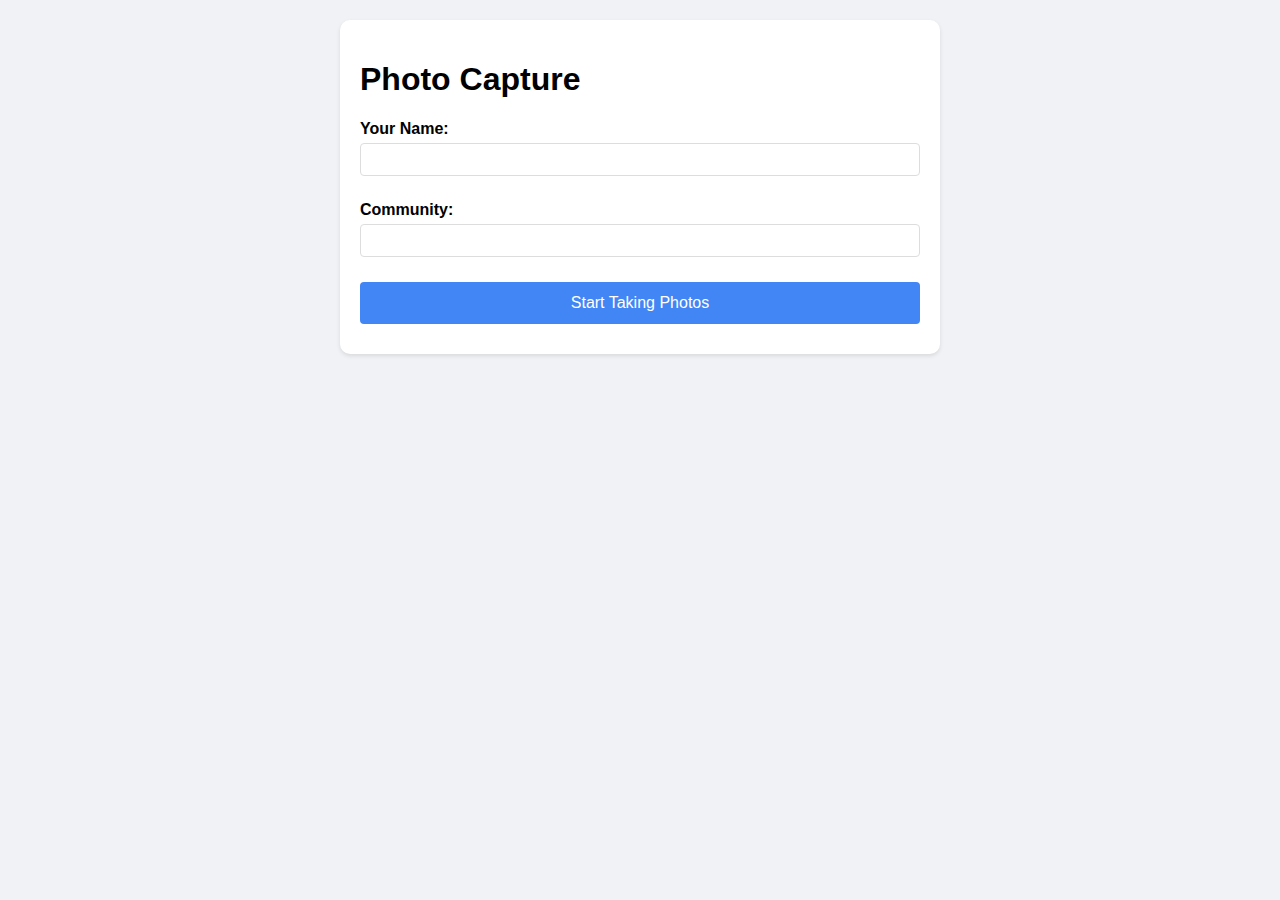
<file: index.html>
<!DOCTYPE html>
<html lang="en">
<head>
    <meta charset="UTF-8">
    <meta name="viewport" content="width=device-width, initial-scale=1.0">
    <title>Photo Capture</title>
    <style>
        body {
            font-family: Arial, sans-serif;
            max-width: 600px;
            margin: 0 auto;
            padding: 20px;
            background: #f0f2f5;
        }
        .container {
            background: white;
            padding: 20px;
            border-radius: 10px;
            box-shadow: 0 2px 4px rgba(0,0,0,0.1);
        }
        .form-group {
            margin-bottom: 15px;
        }
        label {
            display: block;
            margin-bottom: 5px;
            font-weight: bold;
        }
        input, select {
            width: 100%;
            padding: 8px;
            margin-bottom: 10px;
            border: 1px solid #ddd;
            border-radius: 4px;
            box-sizing: border-box;
        }
        .camera-button, .change-info-button {
            background: #4285f4;
            color: white;
            padding: 12px 20px;
            border: none;
            border-radius: 4px;
            cursor: pointer;
            width: 100%;
            font-size: 16px;
            margin-bottom: 10px;
        }
        .change-info-button {
            background: #34a853;
        }
        .camera-button:hover {
            background: #3367d6;
        }
        .change-info-button:hover {
            background: #2d8745;
        }
        #preview {
            width: 100%;
            max-width: 300px;
            display: none;
            margin: 10px 0;
        }



.loading {
    display: none;
    text-align: center;
    margin: 10px 0;
    padding: 15px;
    background: #e3f2fd;
    border-radius: 4px;
    font-weight: bold;
    color: #1976d2;
}


        
        #photoInput {
            display: none;
        }
        .info-display {
            background: #f8f9fa;
            padding: 10px;
            border-radius: 4px;
            margin-bottom: 15px;
        }
        .form-container {
            display: none;
        }
        .form-container.show {
            display: block;
        }
    </style>
</head>
<body>
    <div class="container">
        <h1>Photo Capture</h1>
        
        <!-- Current Info Display -->
        <div class="info-display" id="currentInfo" style="display: none;">
            <strong>Current User:</strong> <span id="displayUsername"></span><br>
            <strong>Community:</strong> <span id="displayCommunity"></span>
            <button class="change-info-button" onclick="showForm()">Change Info</button>
        </div>

        <!-- Form Container -->
        <div id="formContainer" class="form-container show">
            <div class="form-group">
                <label for="username">Your Name:</label>
                <input type="text" id="username" required>
            </div>
            <div class="form-group">
                <label for="community">Community:</label>
                <input type="text" id="community" required>
            </div>
            <button class="camera-button" onclick="saveUserInfo()">Start Taking Photos</button>
        </div>

        <!-- Photo Capture Section -->
        <div id="photoSection" style="display: none;">
            <input type="file" id="photoInput" accept="image/*" capture="environment">
            <button class="camera-button" onclick="document.getElementById('photoInput').click()">Take Photo</button>
            <img id="preview" alt="Preview">
            <div class="loading">Uploading photo...</div>
        </div>
    </div>

    <script>
        const SCRIPT_URL = 'https://script.google.com/macros/s/AKfycbx9F2SIZ2FVg_HH98-3B-Q8EvbKM2IooNYtiQgonJ_jQRdqQTeNvb_77x55GW5ERFVrsg/exec';
        let photoData = null;
        let currentPosition = null;

        // Check for saved user info on load
        document.addEventListener('DOMContentLoaded', function() {
            const savedUsername = localStorage.getItem('username');
            const savedCommunity = localStorage.getItem('community');
            
            if (savedUsername && savedCommunity) {
                document.getElementById('username').value = savedUsername;
                document.getElementById('community').value = savedCommunity;
                showPhotoSection();
            }
        });

        // Get location permission early
        navigator.geolocation.getCurrentPosition(pos => {
            currentPosition = {
                latitude: pos.coords.latitude,
                longitude: pos.coords.longitude
            };
            console.log("Location acquired:", currentPosition);
        }, err => {
            console.error("Location error:", err);
            alert("Please enable location services to use this app");
        });

        function saveUserInfo() {
            const username = document.getElementById('username').value;
            const community = document.getElementById('community').value;

            if (!username || !community) {
                alert('Please fill in all fields');
                return;
            }

            localStorage.setItem('username', username);
            localStorage.setItem('community', community);
            showPhotoSection();
        }

        function showPhotoSection() {
            const username = localStorage.getItem('username');
            const community = localStorage.getItem('community');
            
            document.getElementById('displayUsername').textContent = username;
            document.getElementById('displayCommunity').textContent = community;
            
            document.getElementById('formContainer').style.display = 'none';
            document.getElementById('currentInfo').style.display = 'block';
            document.getElementById('photoSection').style.display = 'block';
        }

        function showForm() {
            document.getElementById('formContainer').style.display = 'block';
            document.getElementById('currentInfo').style.display = 'none';
            document.getElementById('photoSection').style.display = 'none';
        }

        document.getElementById('photoInput').addEventListener('change', function(e) {
            if (e.target.files && e.target.files[0]) {
                const reader = new FileReader();
                
                reader.onload = function(e) {
                    photoData = e.target.result;
                    document.getElementById('preview').src = photoData;
                    document.getElementById('preview').style.display = 'block';
                    uploadData();
                };
                
                reader.readAsDataURL(e.target.files[0]);
            }
        });

function compressImage(base64, maxWidth = 1024) {
    return new Promise((resolve) => {
        const img = new Image();
        img.src = base64;
        img.onload = () => {
            const canvas = document.createElement('canvas');
            const scale = maxWidth / img.width;
            canvas.width = img.width * scale;
            canvas.height = img.height * scale;
            const ctx = canvas.getContext('2d');
            ctx.drawImage(img, 0, 0, canvas.width, canvas.height);
            resolve(canvas.toDataURL('image/jpeg', 0.6)); // Compress to 60% quality
        };
    });
}




        


async function uploadData() {
    if (!photoData || !currentPosition) {
        alert('Please ensure camera and location access are enabled');
        return;
    }

    const username = localStorage.getItem('username');
    const community = localStorage.getItem('community');

    if (!username || !community) {
        alert('Please fill in your information first');
        showForm();
        return;
    }

    document.querySelector('.loading').style.display = 'block';
    
    // Compress image before upload
    const compressedPhoto = await compressImage(photoData);
    console.log("Original size:", photoData.length, "Compressed size:", compressedPhoto.length);

    // Create form data
    const formData = new URLSearchParams();
    formData.append('username', username);
    formData.append('community', community);
    formData.append('latitude', currentPosition.latitude);
    formData.append('longitude', currentPosition.longitude);
    formData.append('photo', compressedPhoto);

    return new Promise((resolve, reject) => {
        const xhr = new XMLHttpRequest();
        xhr.open('POST', SCRIPT_URL, true);
        xhr.setRequestHeader('Content-Type', 'application/x-www-form-urlencoded');

        xhr.upload.onprogress = (event) => {
            if (event.lengthComputable) {
                const percentComplete = (event.loaded / event.total) * 100;
                document.querySelector('.loading').textContent = 
                    `Uploading: ${percentComplete.toFixed(1)}%`;
            }
        };

        xhr.onload = () => {
            if (xhr.status === 200) {
                document.getElementById('preview').style.display = 'none';
                document.getElementById('photoInput').value = '';
                photoData = null;
                alert('Photo uploaded successfully!');
                resolve();
            } else {
                reject(new Error('Upload failed'));
            }
            document.querySelector('.loading').style.display = 'none';
            document.querySelector('.loading').textContent = 'Uploading...';
        };

        xhr.onerror = () => {
            reject(new Error('Network error'));
            document.querySelector('.loading').style.display = 'none';
            document.querySelector('.loading').textContent = 'Uploading...';
        };

        xhr.send(formData);
    });
}





        
    </script>
</body>
</html>
</file>
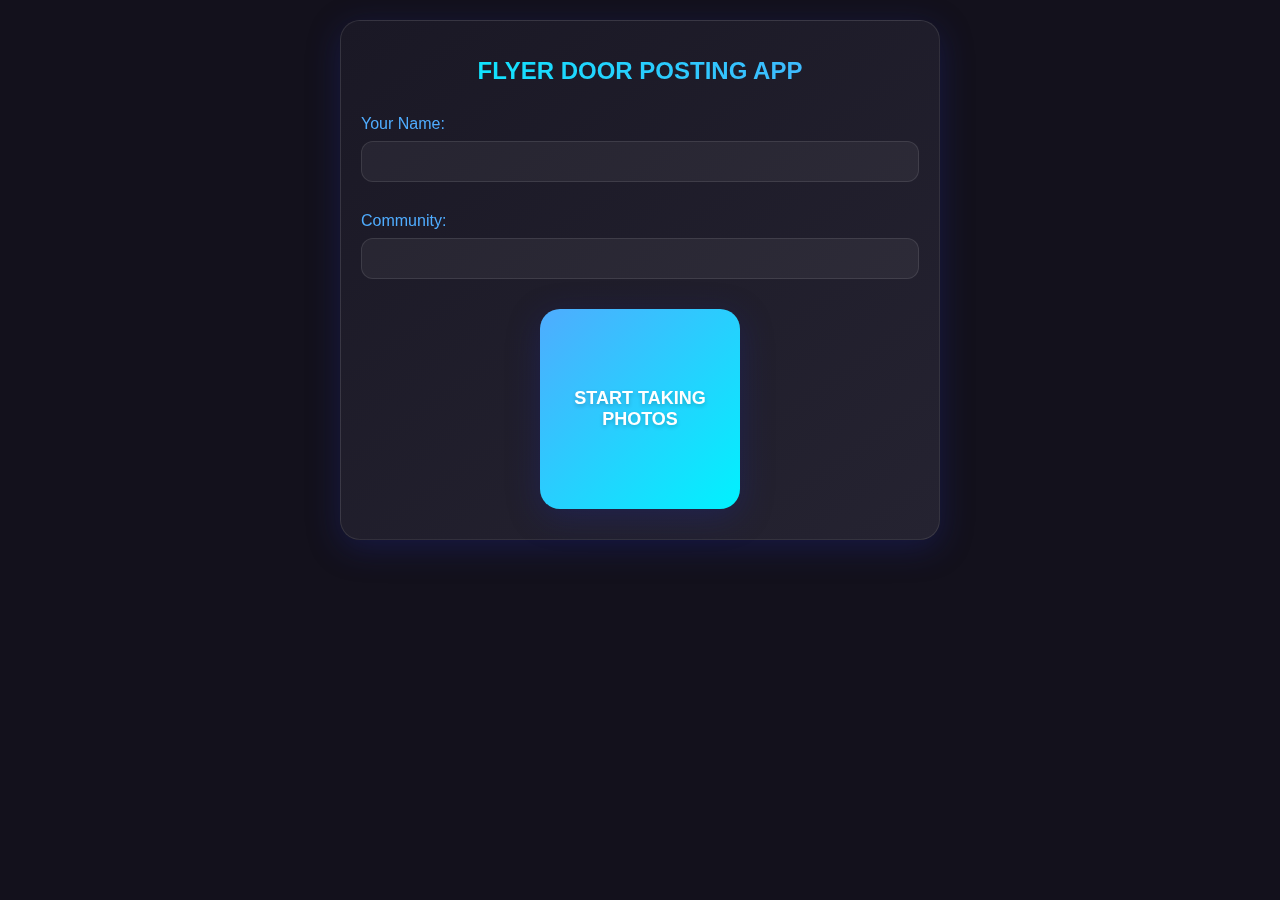
<file: index_OLD.html>
<!DOCTYPE html>
<html lang="en">
<head>
    <meta charset="UTF-8">
    <meta name="viewport" content="width=device-width, initial-scale=1.0">
    <meta http-equiv="Cache-Control" content="no-cache, no-store, must-revalidate">
    <meta http-equiv="Pragma" content="no-cache">
    <meta http-equiv="Expires" content="0">
    <title>FLYER DOOR POSTING APP</title>
    <style>
        /* Previous styles remain the same */
        body {
            font-family: 'Segoe UI', 'Roboto', sans-serif;
            max-width: 600px;
            margin: 0 auto;
            padding: 20px;
            background: #13111C;
            color: #fff;
        }
        .container {
            background: linear-gradient(145deg, #1a1825, #252331);
            padding: 20px;
            border-radius: 20px;
            box-shadow: 0 8px 32px 0 rgba(31, 38, 135, 0.37);
            border: 1px solid rgba(255, 255, 255, 0.1);
            backdrop-filter: blur(4px);
        }
        h1 {
            text-align: center;
            background: linear-gradient(90deg, #00f2fe, #4facfe);
            -webkit-background-clip: text;
            background-clip: text;
            color: transparent;
            font-size: 24px;
            margin-bottom: 30px;
        }
        .form-group {
            margin-bottom: 20px;
        }
        label {
            display: block;
            margin-bottom: 8px;
            font-weight: 500;
            color: #4facfe;
        }
        input, select {
            width: 100%;
            padding: 12px;
            margin-bottom: 10px;
            border: 1px solid rgba(255, 255, 255, 0.1);
            border-radius: 12px;
            box-sizing: border-box;
            background: rgba(255, 255, 255, 0.05);
            color: #fff;
            transition: all 0.3s ease;
        }
        input:focus {
            outline: none;
            border-color: #4facfe;
            box-shadow: 0 0 15px rgba(79, 172, 254, 0.3);
        }
        .camera-button {
            background: linear-gradient(135deg, #4facfe 0%, #00f2fe 100%);
            color: white;
            padding: 20px;
            border: none;
            border-radius: 20px;
            cursor: pointer;
            width: 200px;
            height: 200px;
            font-size: 18px;
            margin: 10px auto;
            display: block;
            aspect-ratio: 1;
            transition: all 0.3s ease;
            text-transform: uppercase;
            font-weight: bold;
            text-shadow: 0 2px 4px rgba(0,0,0,0.2);
            box-shadow: 0 8px 32px 0 rgba(31, 38, 135, 0.37);
        }
        .info-display {
            background: rgba(255, 255, 255, 0.05);
            padding: 15px;
            border-radius: 12px;
            margin-bottom: 20px;
            border: 1px solid rgba(255, 255, 255, 0.1);
            display: flex;
            align-items: center;
            gap: 20px;
        }
        .info-text {
            flex: 1;
            line-height: 1.6;
        }
        .change-info-button {
            background: linear-gradient(135deg, #00f2fe 0%, #4facfe 100%);
            color: white;
            padding: 8px 16px;
            border: none;
            border-radius: 8px;
            cursor: pointer;
            font-size: 14px;
            white-space: nowrap;
            transition: all 0.3s ease;
            text-transform: uppercase;
            font-weight: bold;
            text-shadow: 0 2px 4px rgba(0,0,0,0.2);
            box-shadow: 0 4px 16px 0 rgba(31, 38, 135, 0.37);
            height: fit-content;
            min-width: fit-content;
        }
        .camera-button:hover, .change-info-button:hover {
            transform: translateY(-2px);
            box-shadow: 0 12px 40px 0 rgba(31, 38, 135, 0.47);
        }
        #preview {
            width: 100%;
            max-width: 300px;
            display: none;
            margin: 10px auto;
            border-radius: 15px;
            box-shadow: 0 8px 32px 0 rgba(31, 38, 135, 0.37);
        }
        .loading {
            display: none;
            text-align: center;
            margin: 15px 0;
            padding: 15px;
            background: rgba(79, 172, 254, 0.1);
            border-radius: 12px;
            font-weight: bold;
            color: #4facfe;
            border: 1px solid rgba(79, 172, 254, 0.2);
        }
        #photoInput {
            display: none;
        }
        .form-container {
            display: none;
        }
        .form-container.show {
            display: block;
        }
        #photoSection .camera-button {
            font-size: 28px;
            background: linear-gradient(135deg, #4facfe 0%, #00f2fe 100%);
            width: 250px;
            height: 250px;
            animation: pulse 2s infinite;
        }
        @keyframes pulse {
            0% {
                box-shadow: 0 0 0 0 rgba(79, 172, 254, 0.4);
            }
            70% {
                box-shadow: 0 0 0 20px rgba(79, 172, 254, 0);
            }
            100% {
                box-shadow: 0 0 0 0 rgba(79, 172, 254, 0);
            }
        }
        .stats {
            color: #4facfe;
            font-size: 14px;
            margin-top: 8px;
            opacity: 0.8;
        }
        strong {
            color: #4facfe;
        }
    </style>
</head>
<body>
    <div class="container">
        <h1>FLYER DOOR POSTING APP</h1>
        
        <div class="info-display" id="currentInfo" style="display: none;">
            <div class="info-text">
                <strong>Current User:</strong> <span id="displayUsername"></span><br>
                <strong>Community:</strong> <span id="displayCommunity"></span>
                <div class="stats">
                    <span id="uploadCount">0</span> photos uploaded today
                    <br>
                    Session started: <span id="sessionTime"></span>
                </div>
            </div>
            <button class="change-info-button" onclick="showForm()">Change Info</button>
        </div>

        <div id="formContainer" class="form-container show">
            <div class="form-group">
                <label for="username">Your Name:</label>
                <input type="text" id="username" required>
            </div>
            <div class="form-group">
                <label for="community">Community:</label>
                <input type="text" id="community" required>
            </div>
            <button class="camera-button" onclick="saveUserInfo()">Start Taking Photos</button>
        </div>

        <div id="photoSection" style="display: none;">
            <input type="file" id="photoInput" accept="image/*" capture="environment">
            <button class="camera-button" onclick="document.getElementById('photoInput').click()">TAKE PICTURE</button>
            <img id="preview" alt="Preview">
            <div class="loading">Uploading photo...</div>
        </div>
    </div>

    <script>
        const SCRIPT_URL = 'https://script.google.com/macros/s/AKfycbx9F2SIZ2FVg_HH98-3B-Q8EvbKM2IooNYtiQgonJ_jQRdqQTeNvb_77x55GW5ERFVrsg/exec';
        let photoData = null;
        let currentPosition = null;
        let uploadCount = 0;
        let sessionStartTime = null;

        document.addEventListener('DOMContentLoaded', function() {
            const savedUsername = localStorage.getItem('username');
            const savedCommunity = localStorage.getItem('community');
            
            if (savedUsername && savedCommunity) {
                document.getElementById('username').value = savedUsername;
                document.getElementById('community').value = savedCommunity;
                showPhotoSection();
            }
        });

        navigator.geolocation.getCurrentPosition(pos => {
            currentPosition = {
                latitude: pos.coords.latitude,
                longitude: pos.coords.longitude
            };
            console.log("Location acquired:", currentPosition);
        }, err => {
            console.error("Location error:", err);
            alert("Please enable location services to use this app");
        });

        function saveUserInfo() {
            const username = document.getElementById('username').value;
            const community = document.getElementById('community').value;

            if (!username || !community) {
                alert('Please fill in all fields');
                return;
            }

            localStorage.setItem('username', username);
            localStorage.setItem('community', community);
            showPhotoSection();
        }

        function showPhotoSection() {
            const username = localStorage.getItem('username');
            const community = localStorage.getItem('community');
            const currentDate = new Date().toLocaleDateString();
            
            // Check if this is a new session or community changed
            const lastSessionDate = localStorage.getItem('sessionDate');
            const lastCommunity = localStorage.getItem('lastCommunity');
            
            if (lastSessionDate !== currentDate || lastCommunity !== community) {
                // Reset counter for new day or different community
                uploadCount = 0;
                sessionStartTime = new Date();
                localStorage.setItem('sessionDate', currentDate);
                localStorage.setItem('lastCommunity', community);
                localStorage.setItem('sessionStartTime', sessionStartTime.toISOString());
            } else {
                // Restore previous counter and session time
                uploadCount = parseInt(localStorage.getItem('uploadCount') || 0);
                sessionStartTime = new Date(localStorage.getItem('sessionStartTime'));
            }
            
            document.getElementById('displayUsername').textContent = username;
            document.getElementById('displayCommunity').textContent = community;
            document.getElementById('uploadCount').textContent = uploadCount;
            document.getElementById('sessionTime').textContent = sessionStartTime.toLocaleTimeString();
            
            document.getElementById('formContainer').style.display = 'none';
            document.getElementById('currentInfo').style.display = 'block';
            document.getElementById('photoSection').style.display = 'block';
        }

        function showForm() {
            document.getElementById('formContainer').style.display = 'block';
            document.getElementById('currentInfo').style.display = 'none';
            document.getElementById('photoSection').style.display = 'none';
        }

        document.getElementById('photoInput').addEventListener('change', function(e) {
            if (e.target.files && e.target.files[0]) {
                const reader = new FileReader();
                
                reader.onload = function(e) {
                    photoData = e.target.result;
                    document.getElementById('preview').src = photoData;
                    document.getElementById('preview').style.display = 'block';
                    uploadData();
                };
                
                reader.readAsDataURL(e.target.files[0]);
            }
        });

        function compressImage(base64, maxWidth = 1024) {
            return new Promise((resolve) => {
                const img = new Image();
                img.src = base64;
                img.onload = () => {
                    const canvas = document.createElement('canvas');
                    const scale = maxWidth / img.width;
                    canvas.width = img.width * scale;
                    canvas.height = img.height * scale;
                    const ctx = canvas.getContext('2d');
                    ctx.drawImage(img, 0, 0, canvas.width, canvas.height);
                    resolve(canvas.toDataURL('image/jpeg', 0.6));
                };
            });
        }

        async function uploadData() {
            if (!photoData || !currentPosition) {
                alert('Please ensure camera and location access are enabled');
                return;
            }

            const username = localStorage.getItem('username');
            const community = localStorage.getItem('community');

            if (!username || !community) {
                alert('Please fill in your information first');
                showForm();
                return;
            }

            document.querySelector('.loading').style.display = 'block';
            document.querySelector('.loading').textContent = 'Compressing image...';
            
            try {
                const compressedPhoto = await compressImage(photoData);
                console.log("Original size:", Math.round(photoData.length/1024), "KB");
                console.log("Compressed size:", Math.round(compressedPhoto.length/1024), "KB");

                document.querySelector('.loading').textContent = 'Uploading...';

                const formData = new URLSearchParams();
                formData.append('username', username);
                formData.append('community', community);
                formData.append('latitude', currentPosition.latitude);
                formData.append('longitude', currentPosition.longitude);
                formData.append('photo', compressedPhoto);

                const response = await fetch(SCRIPT_URL, {
                    method: 'POST',
                    mode: 'no-cors',
                    body: formData
                });
                
                // Update upload count after successful upload
                uploadCount++;
                localStorage.setItem('uploadCount', uploadCount);
                document.getElementById('uploadCount').textContent = uploadCount;
                
                document.getElementById('preview').style.display = 'none';
                document.getElementById('photoInput').value = '';
                photoData = null;
                document.querySelector('.loading').textContent = 'Upload complete!';
                setTimeout(() => {
                    document.querySelector('.loading').style.display = 'none';
                    document.querySelector('.loading').textContent = 'Uploading...';
                }, 2000);

            } catch (error) {
                console.error("Upload error:", error);
                alert('Error uploading: ' + error.toString());
                document.querySelector('.loading').style.display = 'none';
            }
        }
    </script>
</body>
</html>
</file>
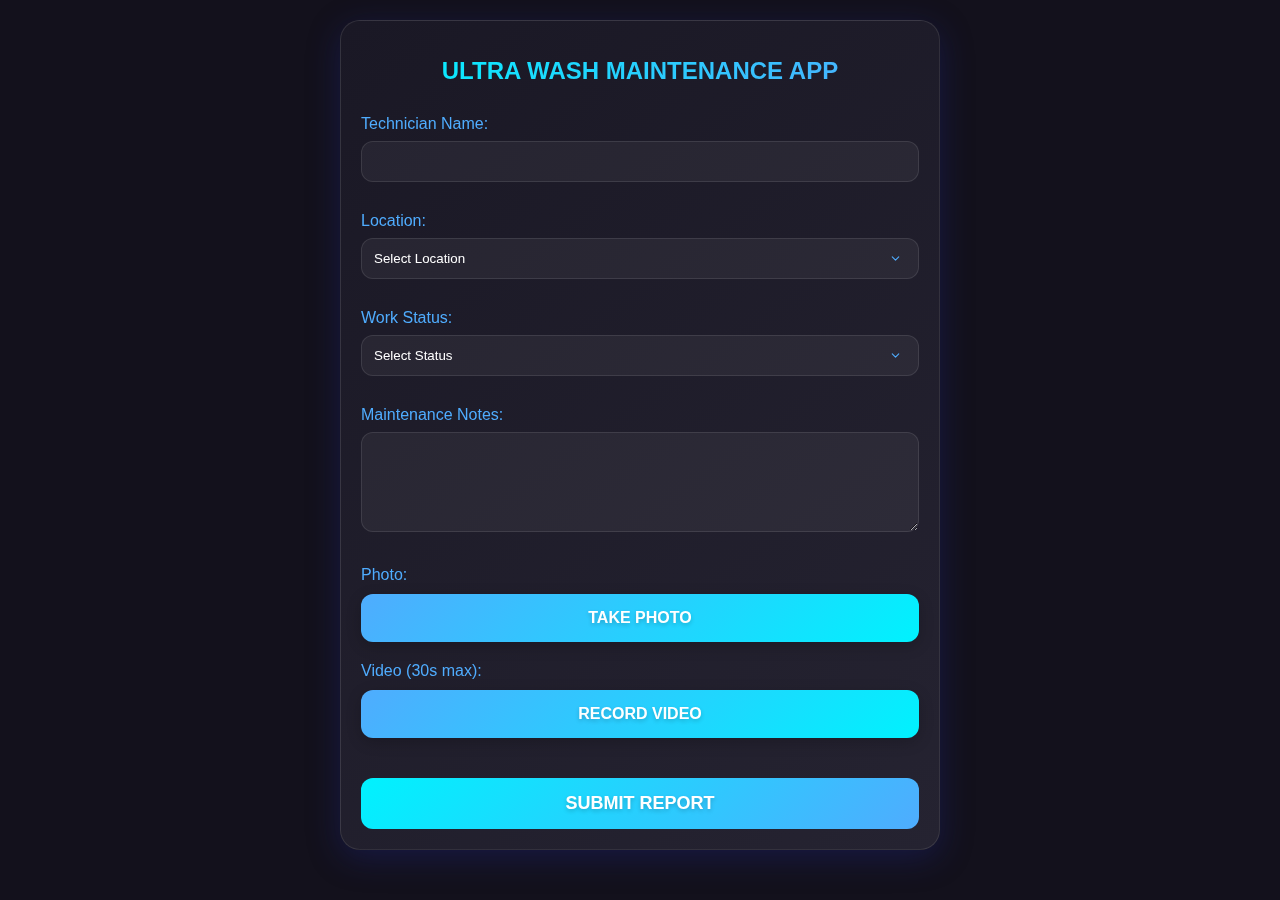
<file: ULTRA_MAINT_APP.html>
<!DOCTYPE html>
<html lang="en">
<head>
    <meta charset="UTF-8">
    <meta name="viewport" content="width=device-width, initial-scale=1.0">
    <meta http-equiv="Cache-Control" content="no-cache, no-store, must-revalidate">
    <meta http-equiv="Pragma" content="no-cache">
    <meta http-equiv="Expires" content="0">
    <title>ULTRA WASH MAINTENANCE APP</title>
    <style>
        body {
            font-family: 'Segoe UI', 'Roboto', sans-serif;
            max-width: 600px;
            margin: 0 auto;
            padding: 20px;
            background: #13111C;
            color: #fff;
        }
        .container {
            background: linear-gradient(145deg, #1a1825, #252331);
            padding: 20px;
            border-radius: 20px;
            box-shadow: 0 8px 32px 0 rgba(31, 38, 135, 0.37);
            border: 1px solid rgba(255, 255, 255, 0.1);
            backdrop-filter: blur(4px);
        }
        h1 {
            text-align: center;
            background: linear-gradient(90deg, #00f2fe, #4facfe);
            -webkit-background-clip: text;
            background-clip: text;
            color: transparent;
            font-size: 24px;
            margin-bottom: 30px;
        }
        .form-group {
            margin-bottom: 20px;
        }
        label {
            display: block;
            margin-bottom: 8px;
            font-weight: 500;
            color: #4facfe;
        }
        input, select, textarea {
            width: 100%;
            padding: 12px;
            margin-bottom: 10px;
            border: 1px solid rgba(255, 255, 255, 0.1);
            border-radius: 12px;
            box-sizing: border-box;
            background: rgba(255, 255, 255, 0.05);
            color: #fff;
            transition: all 0.3s ease;
        }
        select {
            appearance: none;
            background-image: url("data:image/svg+xml;charset=UTF-8,%3csvg xmlns='http://www.w3.org/2000/svg' viewBox='0 0 24 24' fill='none' stroke='%234facfe' stroke-width='2' stroke-linecap='round' stroke-linejoin='round'%3e%3cpolyline points='6 9 12 15 18 9'%3e%3c/polyline%3e%3c/svg%3e");
            background-repeat: no-repeat;
            background-position: right 1rem center;
            background-size: 1em;
        }
        textarea {
            min-height: 100px;
            resize: vertical;
        }
        input:focus, select:focus, textarea:focus {
            outline: none;
            border-color: #4facfe;
            box-shadow: 0 0 15px rgba(79, 172, 254, 0.3);
        }
        .media-button {
            background: linear-gradient(135deg, #4facfe 0%, #00f2fe 100%);
            color: white;
            padding: 15px;
            border: none;
            border-radius: 12px;
            cursor: pointer;
            width: 100%;
            font-size: 16px;
            margin: 10px 0;
            display: block;
            transition: all 0.3s ease;
            text-transform: uppercase;
            font-weight: bold;
            text-shadow: 0 2px 4px rgba(0,0,0,0.2);
            box-shadow: 0 4px 15px rgba(0,0,0,0.2);
        }
        .media-button:hover {
            transform: translateY(-2px);
            box-shadow: 0 6px 20px rgba(0,0,0,0.3);
        }
        .submit-button {
            background: linear-gradient(135deg, #00f2fe 0%, #4facfe 100%);
            color: white;
            padding: 15px 30px;
            border: none;
            border-radius: 12px;
            cursor: pointer;
            width: 100%;
            font-size: 18px;
            margin-top: 20px;
            text-transform: uppercase;
            font-weight: bold;
            text-shadow: 0 2px 4px rgba(0,0,0,0.2);
        }
        .preview {
            width: 100%;
            max-width: 300px;
            display: none;
            margin: 10px auto;
            border-radius: 15px;
            box-shadow: 0 8px 32px 0 rgba(31, 38, 135, 0.37);
        }
        .timer {
            text-align: center;
            font-size: 24px;
            color: #4facfe;
            margin: 10px 0;
            display: none;
        }
        .loading {
            display: none;
            text-align: center;
            margin: 15px 0;
            padding: 15px;
            background: rgba(79, 172, 254, 0.1);
            border-radius: 12px;
            font-weight: bold;
            color: #4facfe;
        }
        .status-needs-work { background-color: #ff4444 !important; }
        .status-in-progress { background-color: #ffbb33 !important; }
        .status-complete { background-color: #00C851 !important; }
    </style>
</head>
<body>
    <div class="container">
        <h1>ULTRA WASH MAINTENANCE APP</h1>
        
        <form id="maintenanceForm">
            <div class="form-group">
                <label for="name">Technician Name:</label>
                <input type="text" id="name" required>
            </div>

            <div class="form-group">
                <label for="location">Location:</label>
                <select id="location" required>
                    <option value="">Select Location</option>
                    <option value="SANTA ANA">SANTA ANA</option>
                    <option value="RIVERSIDE">RIVERSIDE</option>
                </select>
            </div>

            <div class="form-group">
                <label for="status">Work Status:</label>
                <select id="status" required onchange="updateStatusStyle(this)">
                    <option value="">Select Status</option>
                    <option value="NEEDS WORK">NEEDS WORK</option>
                    <option value="IN PROGRESS">IN PROGRESS</option>
                    <option value="COMPLETE">COMPLETE</option>
                </select>
            </div>

            <div class="form-group">
                <label for="notes">Maintenance Notes:</label>
                <textarea id="notes" required></textarea>
            </div>

            <div class="form-group">
                <label>Photo:</label>
                <input type="file" id="photoInput" accept="image/*" capture="environment" style="display: none;">
                <button type="button" class="media-button" id="photoButton">Take Photo</button>
                <img id="photoPreview" class="preview" alt="Photo preview">
            </div>

            <div class="form-group">
                <label>Video (30s max):</label>
                <input type="file" id="videoInput" accept="video/*" capture="environment" style="display: none;">
                <button type="button" class="media-button" id="videoButton">Record Video</button>
                <div class="timer" id="videoTimer">00:30</div>
                <video id="videoPreview" class="preview" controls></video>
            </div>

            <div class="loading">Processing...</div>
            <button type="submit" class="submit-button">Submit Report</button>
        </form>
    </div>

    <script>
        let currentPosition = null;
        let photoData = null;
        let videoBlob = null;

        // Initialize geolocation
        navigator.geolocation.getCurrentPosition(pos => {
            currentPosition = {
                latitude: pos.coords.latitude,
                longitude: pos.coords.longitude
            };
        }, err => {
            console.error("Location error:", err);
            alert("Please enable location services to use this app");
        });

        function iOS() {
            return [
                'iPad Simulator',
                'iPhone Simulator',
                'iPod Simulator',
                'iPad',
                'iPhone',
                'iPod'
            ].includes(navigator.platform)
            || (navigator.userAgent.includes("Mac") && "ontouchend" in document);
        }

        // Update status select styling
        function updateStatusStyle(select) {
            select.className = ''; // Reset classes
            if (select.value === 'NEEDS WORK') {
                select.classList.add('status-needs-work');
            } else if (select.value === 'IN PROGRESS') {
                select.classList.add('status-in-progress');
            } else if (select.value === 'COMPLETE') {
                select.classList.add('status-complete');
            }
        }

        // Photo handling
        document.getElementById('photoButton').addEventListener('click', function() {
            document.getElementById('photoInput').click();
        });

        document.getElementById('photoInput').addEventListener('change', function(e) {
            if (e.target.files && e.target.files[0]) {
                const reader = new FileReader();
                reader.onload = function(e) {
                    photoData = e.target.result;
                    document.getElementById('photoPreview').src = photoData;
                    document.getElementById('photoPreview').style.display = 'block';
                };
                reader.readAsDataURL(e.target.files[0]);
            }
        });

        // Video handling
        document.getElementById('videoButton').addEventListener('click', function() {
            document.getElementById('videoInput').click();
        });

        document.getElementById('videoInput').addEventListener('change', function(e) {
            if (e.target.files && e.target.files[0]) {
                const file = e.target.files[0];
                videoBlob = file;
                const videoUrl = URL.createObjectURL(file);
                document.getElementById('videoPreview').src = videoUrl;
                document.getElementById('videoPreview').style.display = 'block';
                
                // Start timer for video preview
                let timeLeft = 30;
                document.getElementById('videoTimer').style.display = 'block';
                const timerInterval = setInterval(() => {
                    timeLeft--;
                    document.getElementById('videoTimer').textContent = 
                        `00:${timeLeft.toString().padStart(2, '0')}`;
                    if (timeLeft <= 0) {
                        clearInterval(timerInterval);
                        document.getElementById('videoTimer').style.display = 'none';
                    }
                }, 1000);
            }
        });

        // Form submission
        document.getElementById('maintenanceForm').addEventListener('submit', async function(e) {
            e.preventDefault();
            
            if (!currentPosition) {
                alert('Waiting for location data. Please try again.');
                return;
            }

            const loading = document.querySelector('.loading');
            loading.style.display = 'block';

            try {
                const formData = new FormData();
                formData.append('name', document.getElementById('name').value);
                formData.append('location', document.getElementById('location').value);
                formData.append('status', document.getElementById('status').value);
                formData.append('notes', document.getElementById('notes').value);
                formData.append('latitude', currentPosition.latitude);
                formData.append('longitude', currentPosition.longitude);
                formData.append('timestamp', new Date().toISOString());

                if (photoData) {
                    formData.append('photo', photoData);
                }

                if (videoBlob) {
                    formData.append('video', videoBlob);
                }

                // Replace with your Google Apps Script URL
                const response = await fetch('YOUR_GOOGLE_SCRIPT_URL', {
                    method: 'POST',
                    body: formData
                });

                loading.textContent = 'Report submitted successfully!';
                setTimeout(() => {
                    loading.style.display = 'none';
                    // Reset form
                    e.target.reset();
                    document.getElementById('photoPreview').style.display = 'none';
                    document.getElementById('videoPreview').style.display = 'none';
                    document.getElementById('status').className = '';
                    photoData = null;
                    videoBlob = null;
                }, 2000);

            } catch (error) {
                console.error("Submission error:", error);
                loading.textContent = 'Error submitting report: ' + error.message;
                setTimeout(() => loading.style.display = 'none', 3000);
            }
        });
    </script>
</body>
</html>
</file>
